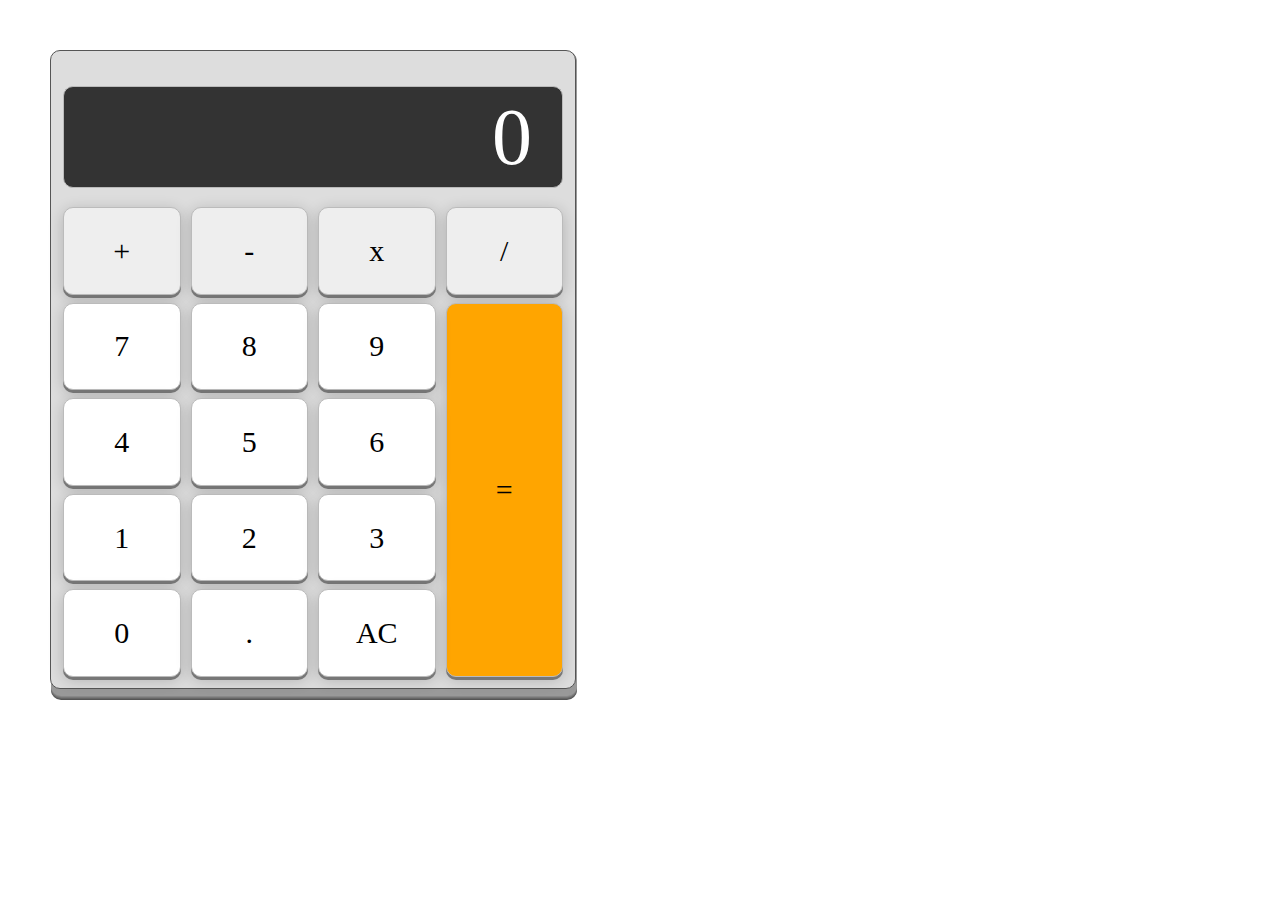
<file: index.html>
<!DOCTYPE html>
<html lang="en">

<head>
    <meta charset="UTF-8">
    <meta name="viewport" content="width=device-width, initial-scale=1.0">
    <meta http-equiv="X-UA-Compatible" content="ie=edge">
    <title>Document</title>
    <link rel="stylesheet" href="style.css">
</head>

<body>

    <div id="calculator">
        <div id="screen"><span>0</span></div>
        <div data-operator="add" class="operator buttons">+</div>
        <div data-operator="subtract" class="operator buttons">-</div>
        <div data-operator="multiply" class="operator buttons">x</div>
        <div data-operator="divide" class="operator buttons">/</div>
        <div data-equals="=" id="equalsSymbol" class="buttons">=</div>
        <div data-number="7" class="buttons">7</div>
        <div data-number="8" class="buttons">8</div>
        <div data-number="9" class="buttons">9</div>
        <div data-number="4" class="buttons">4</div>
        <div data-number="5" class="buttons">5</div>
        <div data-number="6" class="buttons">6</div>
        <div data-number="1" class="buttons">1</div>
        <div data-number="2" class="buttons">2</div>
        <div data-number="3" class="buttons">3</div>
        <div data-number="0" class="buttons">0</div>
        <div data-decimal="." class="buttons">.</div>
        <div data-clear="c" class="buttons">AC</div>
    </div>


    <script src="script.js"></script>
</body>

</html>
</file>
<file: style.css>
body {
    margin: 0;
}

div {
    border: 1px solid #BBB;
    display: flex;
    justify-content: center;
    align-items: center;
    height: 100%;
    font-size: 30px;
    border-radius: 10px;
}

div:hover {
    cursor: pointer;
}

.buttons {
    background: white;
    box-shadow: 0px 3px 0px #777, 0px 3px 15px rgba(0,0,0,.2);
}

.buttons:active {
    box-shadow: 0px 2px 0px #777, 0px 3px 15px rgba(0,0,0,.2);
    transform: translate(0, 4px);
    transition: all .05s ease-in-out;
    transform: translate(0, 1px);
}

.calculator {
    height: auto;
}

#calculator {
    z-index: 1;
    width: 500px;
    height: 600px;
    display: grid;
    grid-template-columns: 1fr 1fr 1fr 1fr;
    grid-template-rows: 1fr 1fr 1fr 1fr 1fr 1fr;
    grid-gap: 10px;
    border: 1px solid #555;
    margin: 50px;
    padding: 25px 12px 12px;
    background: #ddd;
    box-shadow: 
    1px 1px 0px #999
    , 1px 2px 0px #999
    , 1px 3px 0px #999
    , 1px 4px 0px #999
    , 1px 5px 0px #999
    , 1px 6px 0px #999
    , 1px 7px 0px #999
    , 1px 8px 0px #888
    , 1px 9px 0px #777
    , 1px 10px 0px #666
    , 1px 11px 0px #555
    ;
}

#screen {
    z-index: 0;
    grid-area: 1 / 1 / 2 / 5;
    height: 100px;
    font-size: 80px;
    color: white;
    background: #333;
    justify-content: flex-end;
    padding-right: 30px;
    margin: 10px 0px 10px;
}

#equalsSymbol {
    grid-area: 3 / 4 / 7 / 5;
    background: orange;
}

.operator {
    background: #EEE;
}

.outer {
    background: #444;
    height: 100%;
    z-index: 2;
}
</file>
